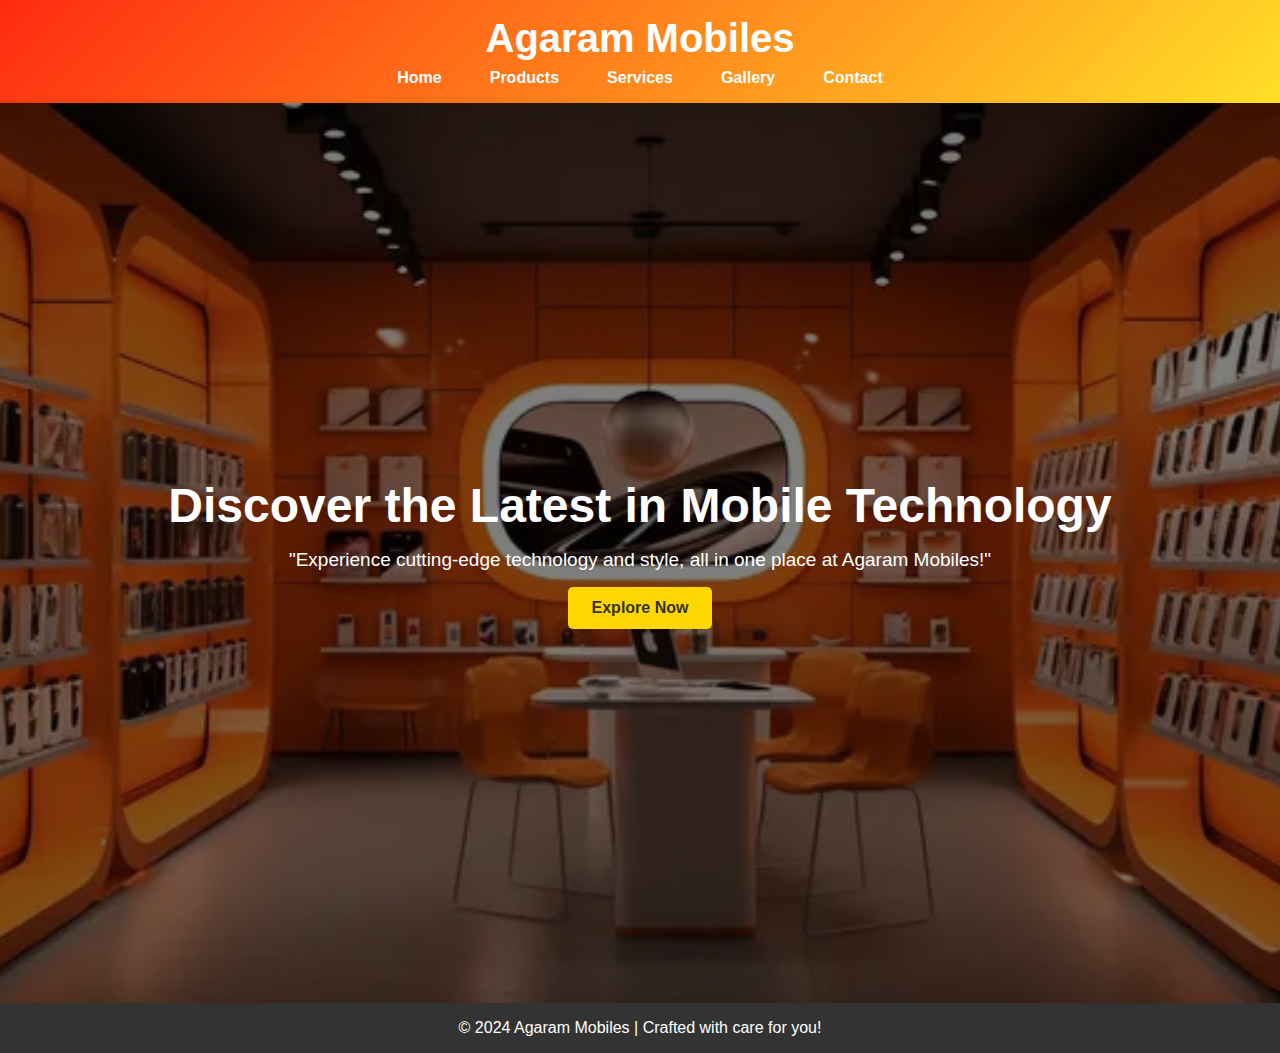
<file: index.html>
<html>
<head>
    <title>Agaram Mobiles</title>
    <link rel="stylesheet" href="style.css">
</head>
<body>
    <header>
        <h1 class="logo">Agaram Mobiles</h1>
        <nav>
            <ul>
                <li><a href="index.html">Home</a></li>
                <li><a href="products.html">Products</a></li>
                <li><a href="services.html">Services</a></li>
                <li><a href="gallery.html">Gallery</a></li>
                <li><a href="contact.html">Contact</a></li>
            </ul>
        </nav>
    </header>
    <section class="hero">
        <h2>Discover the Latest in Mobile Technology</h2>
        <p>"Experience cutting-edge technology and style, all in one place at Agaram Mobiles!"</p>
        <a href="products.html" class="homebutton">Explore Now</a>
    </section>
    <footer>
        <p>&copy; 2024 Agaram Mobiles | Crafted with care for you!</p>
    </footer>
</body>
</html>
</file>
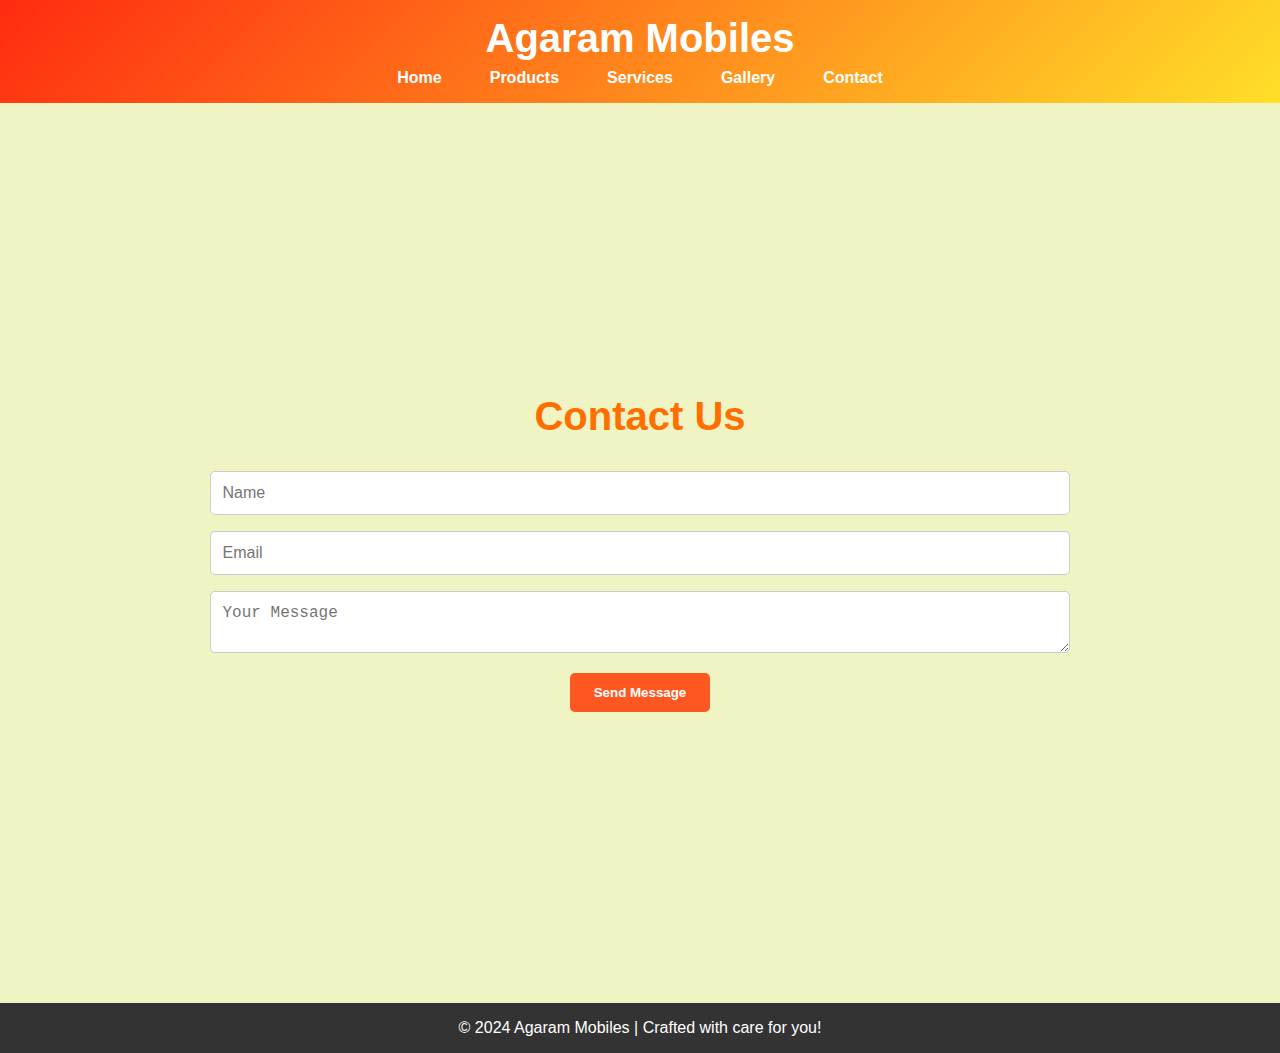
<file: contact.html>
<!DOCTYPE html>
<html>
<head>
    <title>Contact - Agaram Mobiles</title>
    <link rel="stylesheet" href="style.css">
</head>
<body>
    <header>
        <h1 class="logo">Agaram Mobiles</h1>
        <nav>
            <ul>
                <li><a href="index.html">Home</a></li>
                <li><a href="products.html">Products</a></li>
                <li><a href="services.html">Services</a></li>
                <li><a href="gallery.html">Gallery</a></li>
                <li><a href="contact.html">Contact</a></li>
            </ul>
        </nav>
    </header>
    <section id="contact">
        <h2 id="contacthead">Contact Us</h2>
        <form id="contactForm">
            <input type="text" placeholder="Name" required>
            <input type="email" placeholder="Email" required>
            <textarea placeholder="Your Message" required></textarea>
            <button type="submit">Send Message</button>
        </form>
    </section>
    <footer>
        <p>&copy; 2024 Agaram Mobiles | Crafted with care for you!</p>
    </footer>
</body>
</html>
</file>
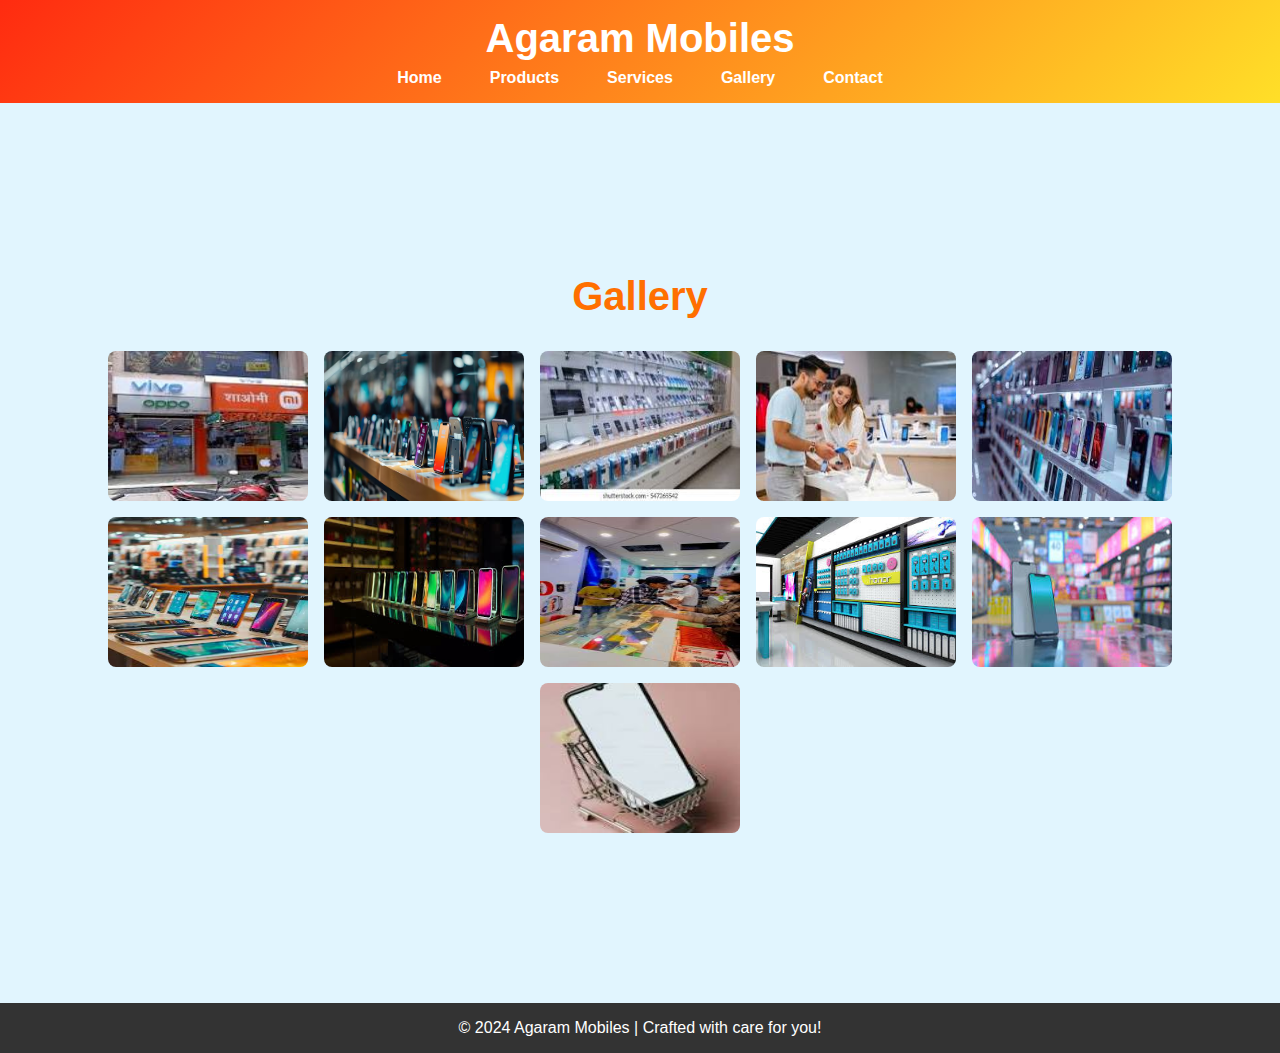
<file: gallery.html>
<!DOCTYPE html>
<html>
<head>
    <title>Gallery - Agaram Mobiles</title>
    <link rel="stylesheet" href="style.css">
</head>
<body>
    <header>
        <h1 class="logo">Agaram Mobiles</h1>
        <nav>
            <ul>
                <li><a href="index.html">Home</a></li>
                <li><a href="products.html">Products</a></li>
                <li><a href="services.html">Services</a></li>
                <li><a href="gallery.html">Gallery</a></li>
                <li><a href="contact.html">Contact</a></li>
            </ul>
        </nav>
    </header>
    <section id="gallery">
        <h2 id="galleryhead">Gallery</h2>
        <div class="gallery">
            <img src="gallery41.jpg" alt="Mobile Gallery 1">
            <img src="gallery4.avif" alt="Mobile Gallery 2">
            <img src="gallery3.jpeg" alt="Mobile Gallery 3">
            <img src="gallery42.jpg" alt="Mobile Gallery 4">
            <img src="gallery6.jpeg" alt="Mobile Gallery 5">
            <img src="gallery7.jpeg" alt="Mobile Gallery 6">
            <img src="gallery8.jpeg" alt="Mobile Gallery 7">
            <img src="gallery9.jpeg" alt="Mobile Gallery 8">
            <img src="gallery10.jpeg" alt="Mobile Gallery 9">
            <img src="gallery45.jpg" alt="Mobile Gallery 10">
            <img src="gallery46.jpg" alt="Mobile Gallery 11">
    
        </div>
    </section> 
    
    <footer>
        <p>&copy; 2024 Agaram Mobiles | Crafted with care for you!</p>
    </footer>
</body>
</html>
</file>
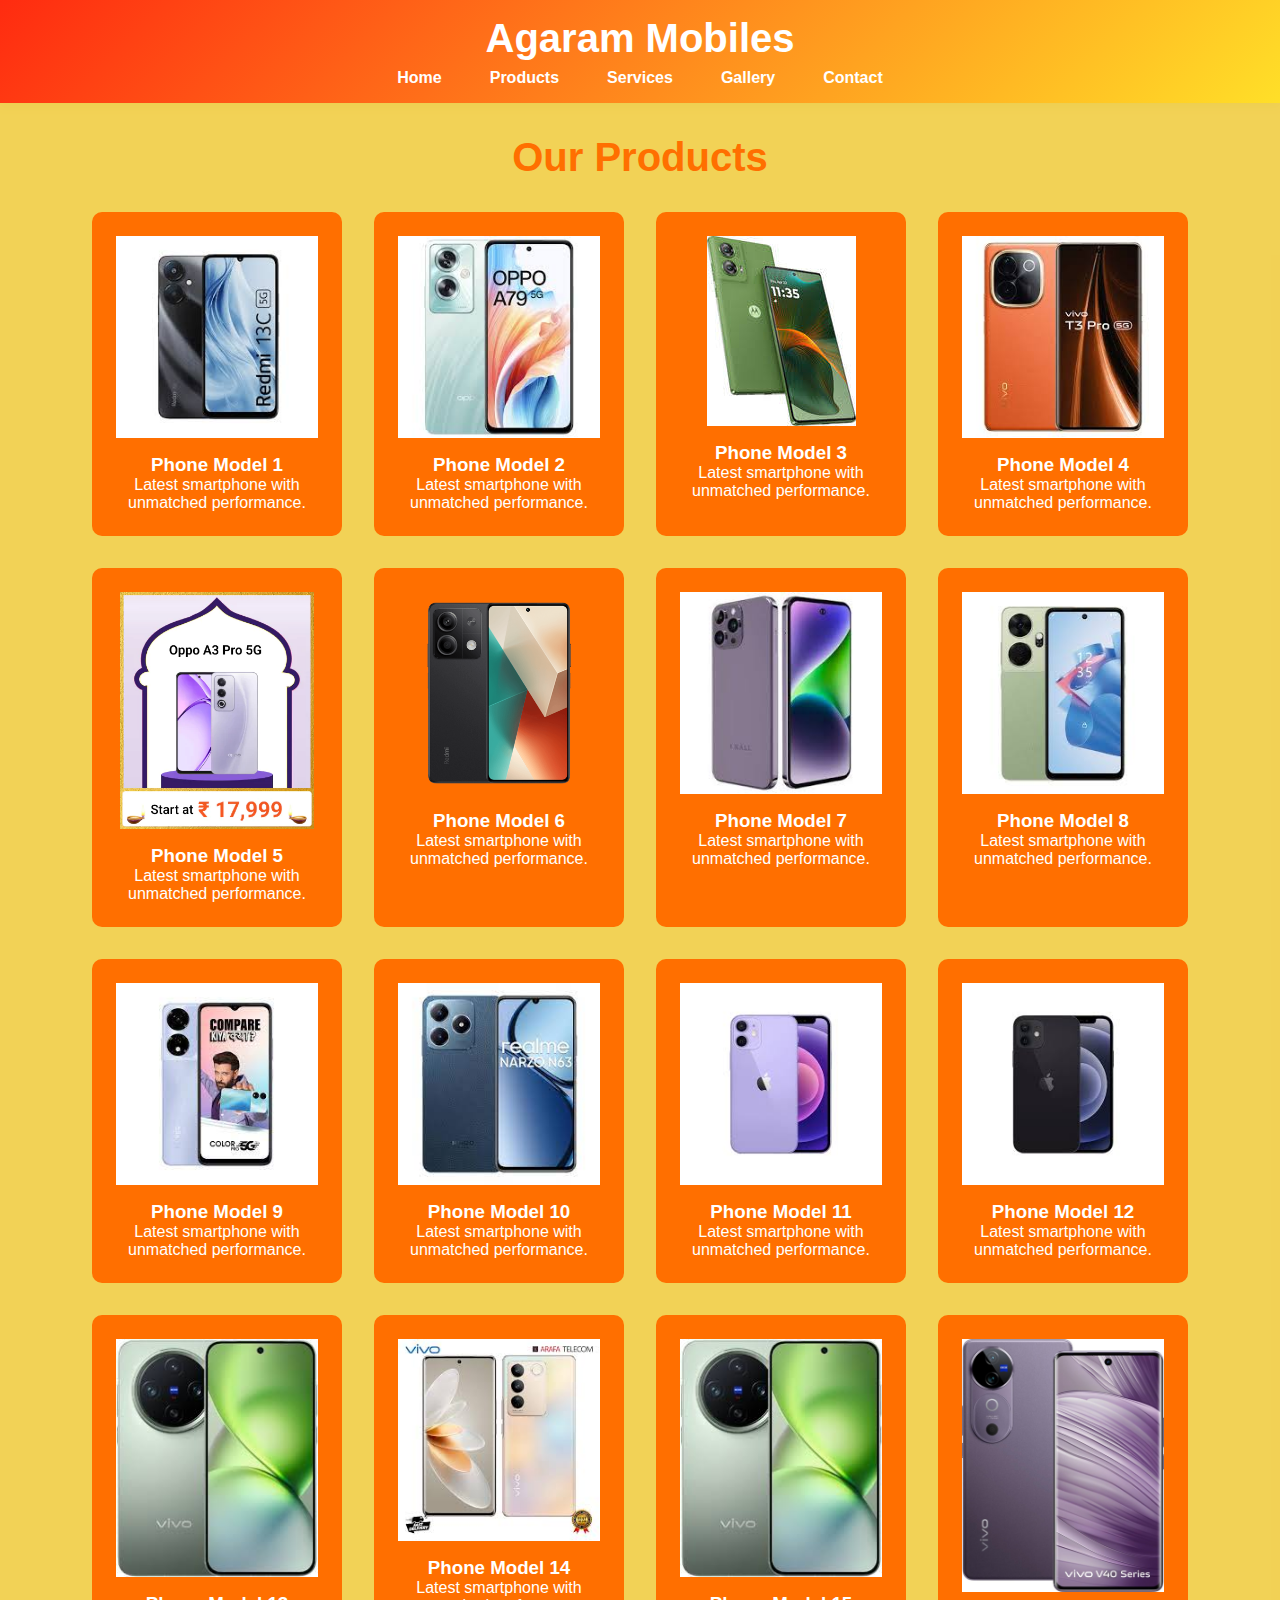
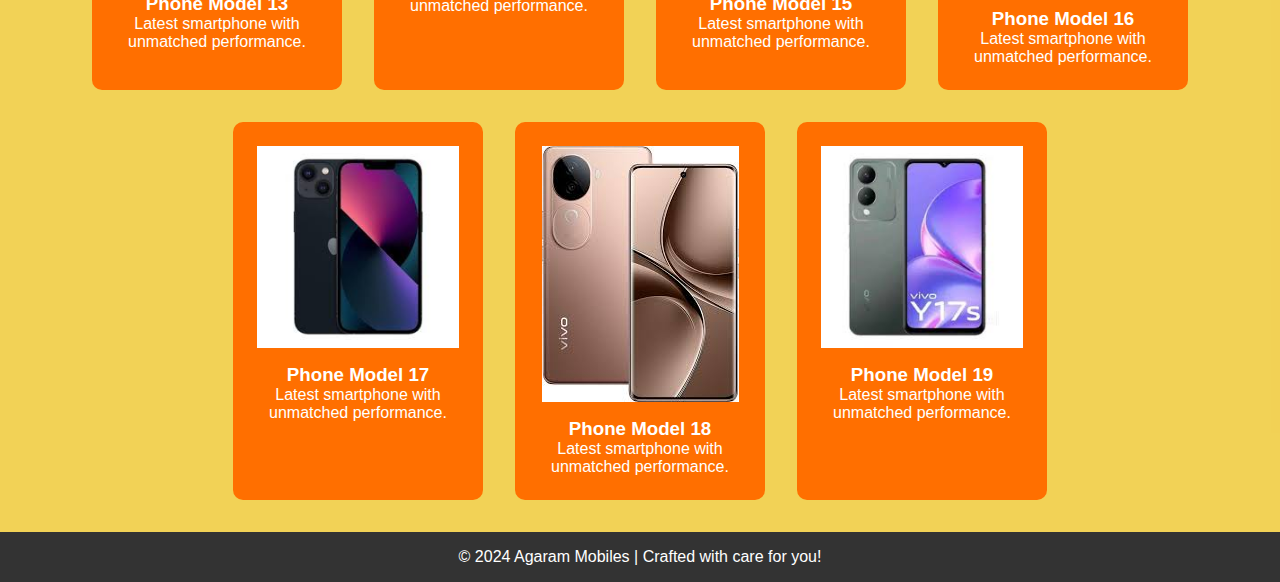
<file: products.html>
<html>
<head>
    <title>Products - Agaram Mobiles</title>
    <link rel="stylesheet" href="style.css">
</head>
<body>
    <header>
        <h1 class="logo">Agaram Mobiles</h1>
        <nav>
            <ul>
                <li><a href="index.html">Home</a></li>
                <li><a href="products.html">Products</a></li>
                <li><a href="services.html">Services</a></li>
                <li><a href="gallery.html">Gallery</a></li>
                <li><a href="contact.html">Contact</a></li>
            </ul>
        </nav>
    </header>
    <section id="products">
        <h2 id="producthead">Our Products</h2>
        <div class="productlist">
            <div class="productitem">
                <img src="mobile1.jpeg" alt="Phone Model 1">
                <h3>Phone Model 1</h3>
                <p>Latest smartphone with unmatched performance.</p>
            </div>
            
            <div class="productitem">
                <img src="mobile2.jpeg" alt="Phone Model 2">
                <h3>Phone Model 2</h3>
                <p>Latest smartphone with unmatched performance.</p>
            </div>
            
            <div class="productitem">
                <img src="mobile4.jpeg" alt="Phone Model 3">
                <h3>Phone Model 3</h3>
                <p>Latest smartphone with unmatched performance.</p>
            </div>

            <div class="productitem">
                <img src="mobile5.jpeg" alt="Phone Model 4">
                <h3>Phone Model 4</h3>
                <p>Latest smartphone with unmatched performance.</p>
            </div>  

            <div class="productitem">
                <img src="mobile6.webp" alt="Phone Model 5">
                <h3>Phone Model 5</h3>
                <p>Latest smartphone with unmatched performance.</p>
            </div>
            
            <div class="productitem">
                <img src="mobile7.png" alt="Phone Model 6">
                <h3>Phone Model 6</h3>
                <p>Latest smartphone with unmatched performance.</p>
            </div>

            <div class="productitem">
                <img src="mobile8.jpeg" alt="Phone Model 7">
                <h3>Phone Model 7</h3>
                <p>Latest smartphone with unmatched performance.</p>
            </div>

            <div class="productitem">
                <img src="mobile9.jpeg" alt="Phone Model 8">
                <h3>Phone Model 8</h3>
                <p>Latest smartphone with unmatched performance.</p>
            </div> 
            
            <div class="productitem">
                <img src="mobile10.jpeg" alt="Phone Model 9">
                <h3>Phone Model 9</h3>
                <p>Latest smartphone with unmatched performance.</p>
            </div> 

            <div class="productitem">
                <img src="mobile11.jpeg" alt="Phone Model 10">
                <h3>Phone Model 10</h3>
                <p>Latest smartphone with unmatched performance.</p>
            </div> 
            
            <div class="productitem">
                <img src="mobile12.jpeg" alt="Phone Model 11">
                <h3>Phone Model 11</h3>
                <p>Latest smartphone with unmatched performance.</p>
            </div> 
            
            <div class="productitem">
                <img src="mobile13.jpeg" alt="Phone Model 12">
                <h3>Phone Model 12</h3>
                <p>Latest smartphone with unmatched performance.</p>
            </div>  
                 
            <div class="productitem">
                <img src="mobile14.jpeg" alt="Phone Model 13">
                <h3>Phone Model 13</h3>
                <p>Latest smartphone with unmatched performance.</p>
            </div>  

            <div class="productitem">
                <img src="mobile16.jpeg" alt="Phone Model 14">
                <h3>Phone Model 14</h3>
                <p>Latest smartphone with unmatched performance.</p>
            </div>  

            <div class="productitem">
                <img src="mobile17.jpeg" alt="Phone Model 15">
                <h3>Phone Model 15</h3>
                <p>Latest smartphone with unmatched performance.</p>
            </div> 
            
            <div class="productitem">
                <img src="mobile18.jpg" alt="Phone Model 16">
                <h3>Phone Model 16</h3>
                <p>Latest smartphone with unmatched performance.</p>
            </div>  

            <div class="productitem">
                <img src="mobile19.jpeg" alt="Phone Model 17">
                <h3>Phone Model 17</h3>
                <p>Latest smartphone with unmatched performance.</p>
            </div>

            <div class="productitem">
                <img src="mobile20.jpeg" alt="Phone Model 18">
                <h3>Phone Model 18</h3>
                <p>Latest smartphone with unmatched performance.</p>
            </div>

            <div class="productitem">
                <img src="mobile21.jpeg" alt="Phone Model 19">
                <h3>Phone Model 19</h3>
                <p>Latest smartphone with unmatched performance.</p>
            </div>
            
        </div>
    </section>
    <footer>
        <p>&copy; 2024 Agaram Mobiles | Crafted with care for you!</p>
    </footer>
</body>
</html>
</file>
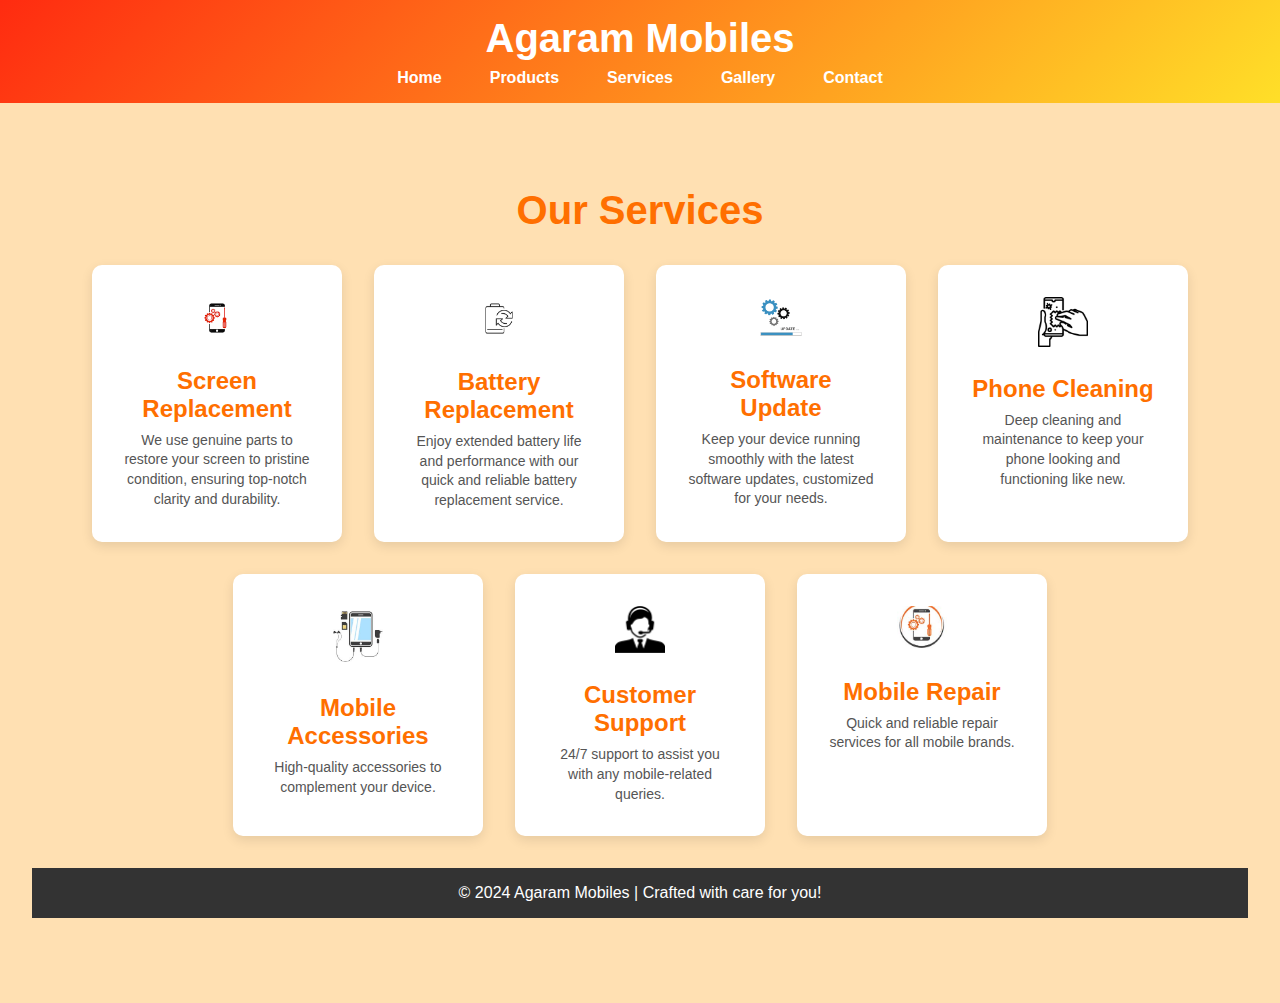
<file: services.html>
<!DOCTYPE html>
<html>
<head>
    <title>Services - Agaram Mobiles</title>
    <link rel="stylesheet" href="style.css">
</head>
<body>
    <header>
        <h1 class="logo">Agaram Mobiles</h1>
        <nav>
            <ul>
                <li><a href="index.html">Home</a></li>
                <li><a href="products.html">Products</a></li>
                <li><a href="services.html">Services</a></li>
                <li><a href="gallery.html">Gallery</a></li>
                <li><a href="contact.html">Contact</a></li>
            </ul>
        </nav>
    </header>
    <section id="services">
        <h2>Our Services</h2>
        <div class="serviceslist">
            <div class="serviceitem">
                <img src="srm.png" alt="Screen Replacement Icon">
                <h3>Screen Replacement</h3>
                <p>We use genuine parts to restore your screen to pristine condition, ensuring top-notch clarity and durability.</p>
            </div>

            <div class="serviceitem">
                <img src="br.png" alt="Battery Replacement Icon">
                <h3>Battery Replacement</h3>
                <p>Enjoy extended battery life and performance with our quick and reliable battery replacement service.</p>
            </div>

            <div class="serviceitem">
                <img src="su.png" alt="Software Update Icon">
                <h3>Software Update</h3>
                <p>Keep your device running smoothly with the latest software updates, customized for your needs.</p>
            </div>

            <div class="serviceitem">
                <img src="pc.png" alt="Phone Cleaning Icon">
                <h3>Phone Cleaning</h3>
                <p>Deep cleaning and maintenance to keep your phone looking and functioning like new.</p>
            </div>

            <div class="serviceitem">
                <img src="asso3.png" alt="Mobile Accessories Icon">
                <h3>Mobile Accessories</h3>
                <p>High-quality accessories to complement your device.</p>
            </div>

            <div class="serviceitem">
                <img src="custom.png" alt="Customer Support Icon">
                <h3>Customer Support</h3>
                <p>24/7 support to assist you with any mobile-related queries.</p>
            </div>

            <div class="serviceitem">
                <img src="mobilerepair.png" alt="Mobile Repair Icon">
                <h3>Mobile Repair</h3>
                <p>Quick and reliable repair services for all mobile brands.</p>
            </div>


    <footer>
        <p>&copy; 2024 Agaram Mobiles | Crafted with care for you!</p>
    </footer>
</body>
</html>
</file>
<file: style.css>
* {
    margin: 0;
    padding: 0;
    box-sizing: border-box;
}

body {
    font-family: 'Arial', sans-serif;
    background-color: rgb(215, 134, 247);
    color: rgb(8, 3, 12);
}


section {
    width: 100%;
    min-height: 100vh; 
    display: flex;
    flex-direction: column;
    justify-content: center;
    align-items: center;
    padding: 32px;
    text-align: center;
}

header {
    background: linear-gradient(135deg, #ff2b10, #ffdf28);
    padding: 16px;
    color: #fff;
    text-align: center;
    box-shadow: 0 4px 8px rgba(0, 0, 0, 0.2);
}

header .logo {
    font-size: 40px; 
    font-weight: bold;
    color: #fff;
}

header nav ul {
    list-style: none;
    display: flex;
    justify-content: center;
    margin-top: 8px; 
}

header nav ul li {
    margin: 0 24px; 
}

header nav ul li a {
    color: #fff;
    text-decoration: none;
    font-weight: bold;
    transition: 0.3s;
}

header nav ul li a:hover {
    color: #ffeb3b;
}

.hero {
    background: url('hero.jpg') no-repeat center center/cover;
    color: #fff;
    height: 100vh;
    display: flex;
    flex-direction: column;
    justify-content: center;
    align-items: center;
    text-align: center;
    background-blend-mode: overlay;
    background-color: rgba(0, 0, 0, 0.5);
    padding: 32px;
}

.hero h2 {
    font-size: 48px; 
    margin-bottom: 16px; 
}

.hero p {
    font-size: 19px; 
    margin-bottom: 16px;
}

.homebutton {
    background: #ffd700;
    color: #333;
    padding: 12px 24px; 
    font-weight: bold;
    border-radius: 5px;
    text-decoration: none;
    transition: transform 0.3s;
}

.homebutton:hover {
    transform: scale(1.1);
}


#products {
    background: #f5da43e5;
}

#products h2 {
    font-size: 40px; 
    color: #ff6f00;
    margin-bottom: 32px; 
}


.productlist {
    display: flex;
    flex-wrap: wrap;
    justify-content: center;
    gap: 32px; 
}

.productitem {
    width: 250px;
    padding: 24px;
    border-radius: 10px;
    background: #ff6f00;
    color: #fff;
    text-align: center;
    transition: transform 0.3s, box-shadow 0.3s;
}

.productitem img {
    max-width: 100%;
    height: auto;
    margin-bottom: 16px;
}

.productitem:hover {
    transform: translateY(-5px);
}


#services {
    padding: 64px 32px; 
    background: #ffe0b2;
    text-align: center;
}

#services h2 {
    font-size: 40px; 
    color: #ff6f00;
    margin-bottom: 32px; 
}

.serviceslist {
    display: flex;
    flex-wrap: wrap;
    justify-content: center;
    gap: 32px; 
}

.serviceitem {
    background: #fff;
    border-radius: 10px;
    padding: 32px; 
    width: 250px;
    text-align: center;
    box-shadow: 0 4px 12px rgba(0, 0, 0, 0.1);
    transition: transform 0.3s, box-shadow 0.3s;
}

.serviceitem img {
    width: 50px;
    margin-bottom: 16px; 
    transition: transform 0.3s;
}

.serviceitem h3 {
    font-size: 24px; 
    color: #ff6f00;
    margin: 8px 0; 
}

.serviceitem p {
    color: #555;
    font-size: 14px; 
    line-height: 1.4;
}

.serviceitem:hover {
    transform: translateY(-5px);
    box-shadow: 0 8px 16px rgba(0, 0, 0, 0.2);
    background: #ffecb3;
}

.serviceitem:hover img {
    transform: rotate(10deg) scale(1.1);
}


#gallery {
    padding: 64px 32px;
    background: #e1f5fe;
}

#galleryhead {
    font-size: 40px; 
    color: #ff6f00;
    text-align: center;
    margin-bottom: 32px; 
}

.gallery {
    display: flex;
    flex-wrap: wrap;
    gap: 16px;
    justify-content: center;
}

.gallery img {
    width: 200px;
    height: 150px;
    border-radius: 8px;
    transition: transform 0.3s;
}

.gallery img:hover {
    transform: scale(1.1);
    box-shadow: 0 4px 8px rgba(0, 0, 0, 0.2);
}

#contact {
    padding: 64px 32px;
    background: #f0f4c3;
}

#contacthead {
    font-size: 40px; 
    color: #ff6f00;
    text-align: center;
    margin-bottom: 32px; 
}

form input, form textarea {
    width: 100%;
    padding: 12px;
    margin-bottom: 16px;
    border: 1px solid #ccc;
    border-radius: 5px;
    font-size: 16px;
}

form button {
    background: #ff5722;
    color: #fff;
    padding: 12px 24px;
    border: none;
    border-radius: 5px;
    cursor: pointer;
    font-weight: bold;
    transition: background 0.3s;
}

form button:hover {
    background: #e64a19;
}

footer {
    width: 100%;
    text-align: center;
    background: #333;
    color: #fff;
    padding: 16px;
}
</file>
